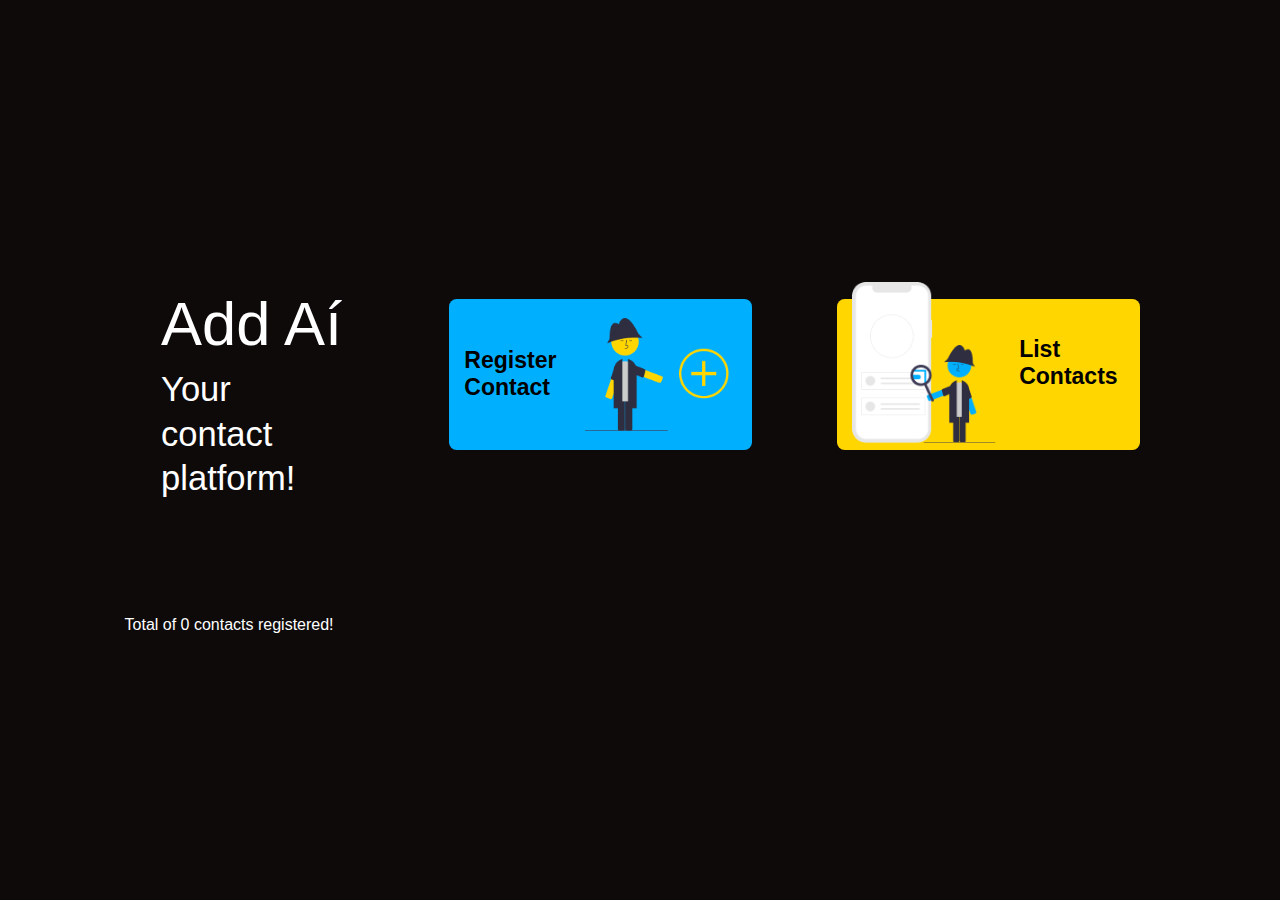
<file: index.html>
<!DOCTYPE html>
<html lang="en">

<head>
    <meta charset="UTF-8">
    <meta name="viewport" content="width=device-width, initial-scale=1.0">
    <title>Add Aí</title>
    <link href="assets/css/style.css" rel="stylesheet" />
    <link rel="manifest" href="/manifest.webmanifest" />
    <link rel="icon" type="image/png" href="/imagens/icones/favicon.ico" />
    <script src="index.js"></script>
    <script>
        navigator.serviceWorker.register('/sw.js');
    </script>
</head>

<body>
    <div id="page-landing">
        <div id="page-landing-content" class="container">
            <div class="logo-container">
                <h1>Add Aí</h1>
                <br><br>
                <h2>Your contact platform!</h2>
            </div>
            <div class="buttons-container">
                <a href="register-contact.html" class="register-contact">
                    Register Contact
                    <img src="assets/imagens/Group 15.png" class="hero-image" />
                </a>
            </div>
            <div class="buttons-container">
                <a href="list-contacts.html" class="list-contacts">
                    <img src="assets/imagens/Group 16.png" class="hero-image" />
                    List Contacts
                </a>
            </div>
            <div class="total-contacts">
                <div>Total of <span id="contContacts">0</span> contacts registered!</div>
            </div>
        </div>
    </div>

</body>

</html>
</file>
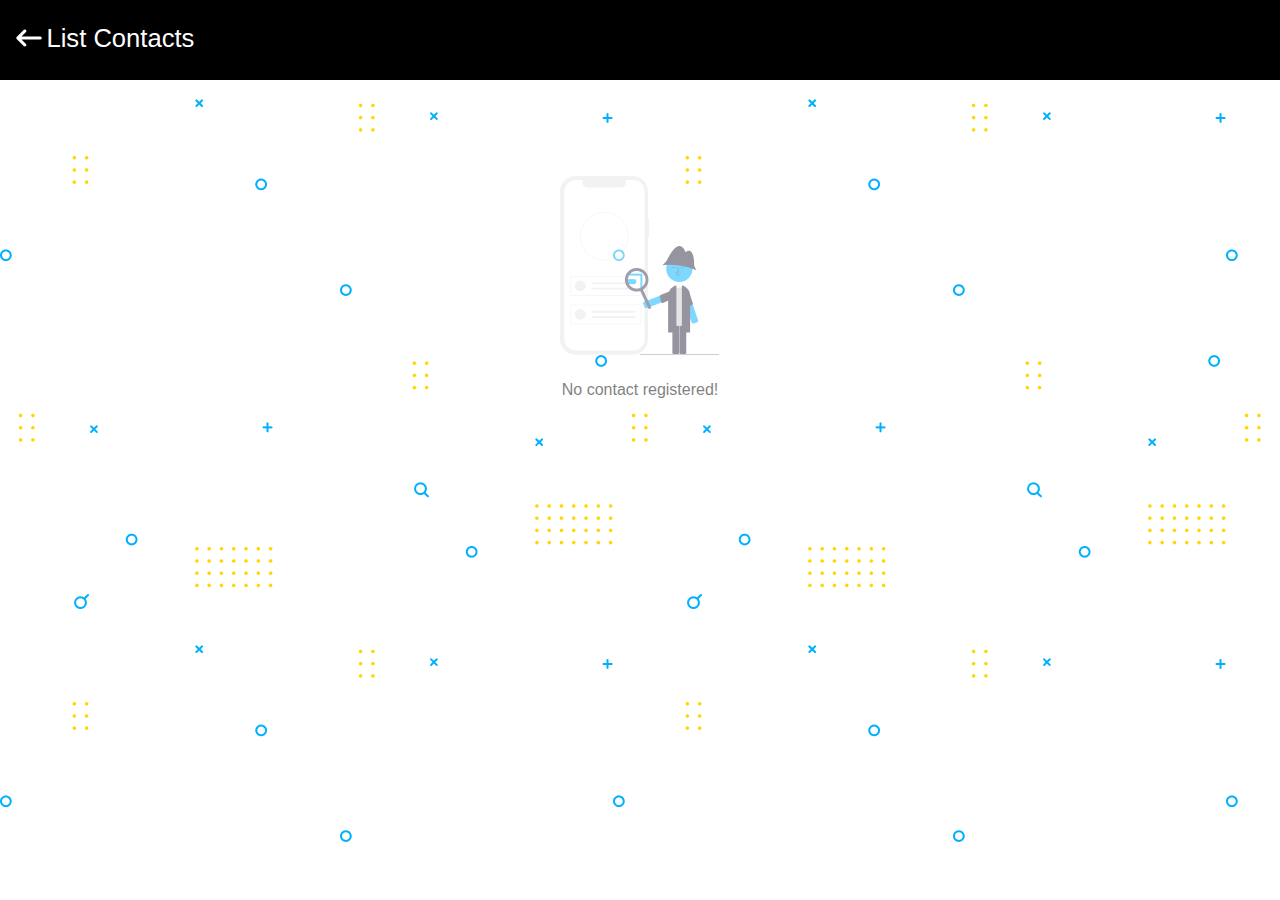
<file: list-contacts.html>
<!DOCTYPE html>
<html lang="en">

<head>
    <title>Add Aí</title>
    <meta charset="UTF-8">
    <meta name="viewport" content="width=device-width, initial-scale=1.0">
    <link rel="stylesheet" href="assets/css/addAi.css" />
    <link rel="stylesheet" href="assets/css/register-contact.css">
    <link rel="manifest" href="/manifest.webmanifest" />
    <link rel="icon" type="image/png" href="/imagens/icones/favicon.ico" />
    <script src="index.js"></script>
    <script>
        navigator.serviceWorker.register('/sw.js');
    </script>
</head>

<body>
    <header class="headerBar dark">
        <div class="appName">
            <a href="index.html">
                <img src="assets/imagens/Group 20.png" />
            </a>
            List Contacts
        </div>
    </header>
    <div class="component">
        <div class="componentContent">
            <div id="blank">
                <img src="assets/imagens/Group 16.png" />
                <p>No contact registered!</p>
            </div>

            <div id="listContacts" class="hidden"> </div>
        </div>

    </div>

    <div id="tela2" class="component hidden">
        <div class="componentContent">
            <div class="field">
                <img src="assets/imagens/Group 21.png" id="photo" class="iconContact">
                <input id="inputPhoto" type="file" name="photo" accept="image/png, image/jpeg"
                    onChange="loadPhoto(this);" />
            </div>

            <div class="field">
                <label for="inputName">Name*:</label>
                <input id="inputName" type="text" autocomplete="off" />
            </div>
            <div class="field">
                <label for="inputRelationship">Relationship*:</label>
                <select id="inputRelationship" type="text" autocomplete="off">
                    <option value=""></option>
                    <option value="college">College</option>
                    <option value="job">Job</option>
                    <option value="family">Family</option>
                    <option value="friend">Friend</option>
                </select>
            </div>
            <div class="field">
                <label for="inputPhone">Phone*:</label>
                <input id="inputPhone" type="text" autocomplete="off" />
            </div>
            <div class="field">
                <label for="inputEmail">Email*:</label>
                <input id="inputEmail" type="email" autocomplete="off" />
            </div>
            <div class="field">
                <label for="inputBirthday">Birthday:</label>
                <input id="inputBirthday" type="date" autocomplete="off" />
            </div>
            <div class="field">
                <label for="inputNotes">Notes:</label>
                <textarea id="inputNotes" type="text" autocomplete="off" maxlength="100"></textarea>
            </div>
        </div>

        <div class="componentContent">
            <div class="buttonGroup">
                <button id="btnSave" class="button save">
                    Save
                </button>
            </div>
        </div>

    </div>

</body>

</html>
</file>
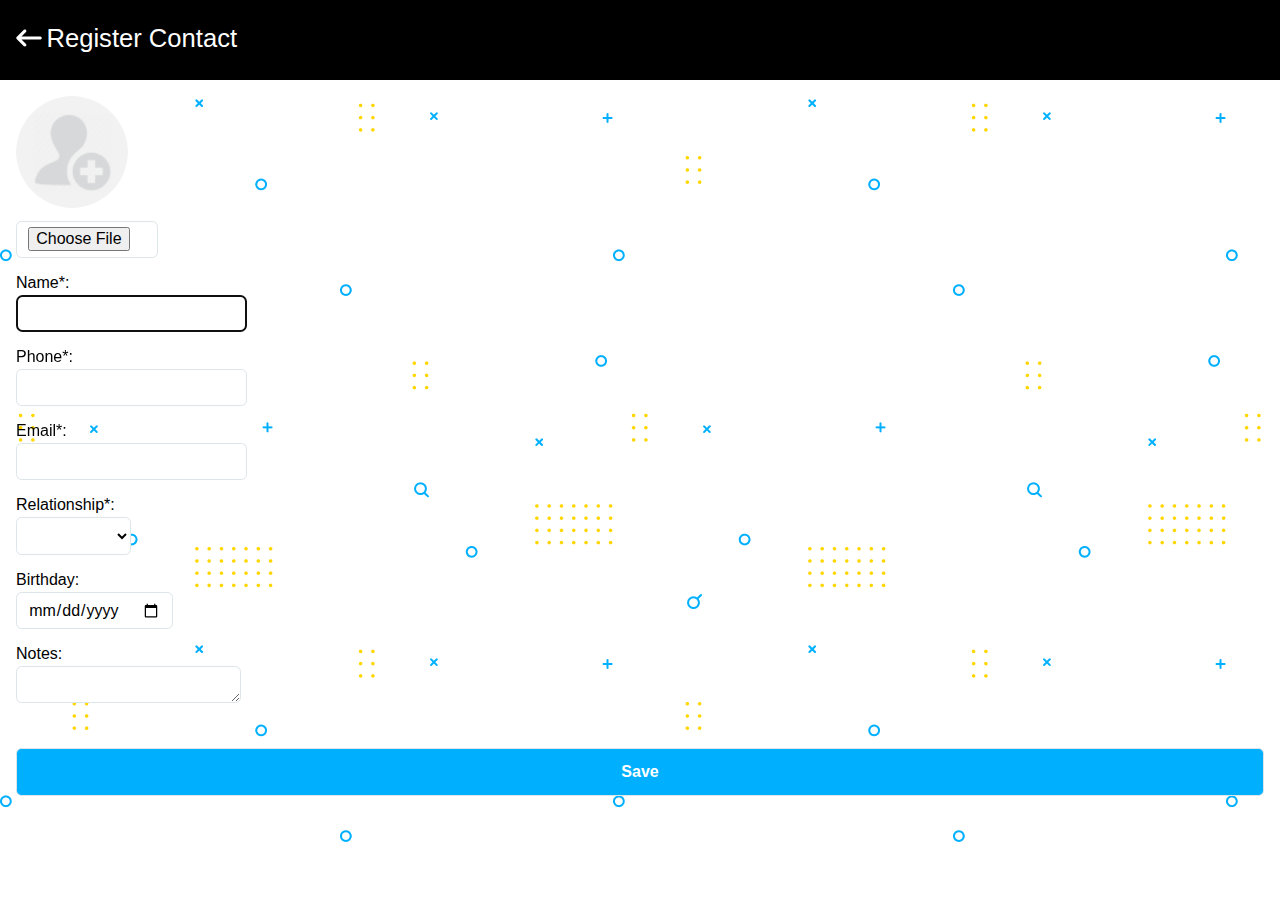
<file: register-contact.html>
<!DOCTYPE html>
<html lang="en">

<head>
    <title>Add Aí</title>
    <meta charset="UTF-8">
    <meta name="viewport" content="width=device-width, initial-scale=1.0">
    <link rel="stylesheet" href="assets/css/addAi.css" />
    <link rel="stylesheet" href="assets/css/register-contact.css">
    <link rel="manifest" href="/manifest.webmanifest" />
    <link rel="icon" type="image/png" href="/imagens/icones/favicon.ico" />
    <script src="index.js"></script>
    <script>
        navigator.serviceWorker.register('/sw.js');
    </script>
</head>

<body>
    <header class="headerBar dark">
        <div class="appName">
            <a href="index.html">
                <img src="assets/imagens/Group 20.png " />
            </a>
            Register Contact
        </div>
    </header>

    <div id="tela2" class="component">
        <div class="componentContent">

            <div class="field">
                <img src="assets/imagens/Group 21.png" id="photo" class="iconContact">
                <input id="inputPhoto" type="file" name="photo" accept="image/png, image/jpeg"
                    onchange="loadFile(event)" style="color:transparent; width: 36%;" />
            </div>

            <div class="field">
                <label for="inputName">Name*:</label>
                <input id="inputName" type="text" autocomplete="off" />
            </div>
            <div class="field">
                <label for="inputPhone">Phone*:</label>
                <input id="inputPhone" type="text" minlength="11" maxlength="11" autocomplete="off" />
            </div>
            <div class="field">
                <label for="inputEmail">Email*:</label>
                <input id="inputEmail" type="email" autocomplete="off" />
            </div>
            <div class="field">
                <label for="inputRelationship">Relationship*:</label>
                <select id="inputRelationship" type="text" autocomplete="off">
                    <option value="0"></option>
                    <option value="college">College</option>
                    <option value="job">Job</option>
                    <option value="family">Family</option>
                    <option value="friend">Friend</option>
                </select>
            </div>
            <div class="field">
                <label for="inputBirthday">Birthday:</label>
                <input id="inputBirthday" type="date" autocomplete="off" />
            </div>
            <div class="field">
                <label for="inputNotes">Notes:</label>
                <textarea id="inputNotes" type="text" autocomplete="off" maxlength="100"></textarea>
            </div>
        </div>

        <div class="componentContent">
            <div class="buttonGroup">
                <button id="btnSave" class="button save">
                    Save
                </button>
            </div>
        </div>

    </div>

</body>

</html>
<script type="text/javascript">
    document.getElementById('inputPhone').addEventListener('blur', function (e) {
        var x = e.target.value.replace(/\D/g, '').match(/(\d{2})(\d{5})(\d{4})/);
        e.target.value = '(' + x[1] + ') ' + x[2] + '-' + x[3];
    });
    var loadFile = function (event) {
        var image = document.getElementById('photo');
        image.src = URL.createObjectURL(event.target.files[0]);
    };
</script>
</file>
<file: assets/css/style.css>
* {
    margin: 0;
    padding: 0;
    font-family: Arial, Helvetica, sans-serif;
    font-size: 12pt;
    font-weight: normal;
    line-height: 1.5rem;
}

:root {
    --color-background: #0e0a0a;
    --color-primary: #00B0FF;
    --color-secundary: #FFD600;

    font-size: 60%;
}

#page-landing {
    width: 100vw;
    height: 100vh;

    display: flex;
    justify-content: center;
    align-items: center;

    color: white;
    background: var(--color-background);
}

.logo-container img {
    height: 10rem;
}

.hero-image {
    width: 100%;
}

.logo-container {
    text-align: center;
    margin-bottom: 3.2rem;
}

.logo-container h1 {
    font-size: 6.4rem;
}

.logo-container h2 {
    font-weight: 500;
    font-size: 2.4rem;
    line-height: 4.6rem;
    margin-top: 0.8rem;
}

.buttons-container {
    display: flex;
    justify-content: center;
    margin: 3.2rem 0;
}

.buttons-container a {
    width: 30rem;
    height: 13.4rem;
    border-radius: 0.8rem;
    font: 700 2.0rem Archivo;

    display: flex;
    align-items: center;
    justify-content: center;

    text-decoration: none;
    color: white;

    transition: background-color 0.2s;
}

.buttons-container a:first-child {
    margin-right: 1.6rem;
}

.buttons-container a img {
    width: 15rem;
}

.buttons-container a.register-contact {
    background: var(--color-primary);
    margin-right: 1.6rem;
    color: black;
    font-family: Arial, Helvetica, sans-serif;
    padding-left: 1.6rem;
    padding-bottom: 1.2rem;
    padding-top: 1.2rem;
}

.buttons-container a.list-contacts {
    background: var(--color-secundary);
    margin-right: 1.6rem;
    color: black;
    font-family: Arial, Helvetica, sans-serif;
    padding-left: 1.6rem;
    padding-bottom: 2.4rem;
}

.buttons-container a.register-contact:hover {
    background: var(--color-primary);
}

.buttons-container a.list-contacts:hover {
    background: var(--color-secundary);
}

.total-connections {
    font-size: 1.4rem;

    display: flex;
    align-items: center;
    justify-content: center;
}

.total-connections img {
    margin-left: 0.8rem;
}

.total-contacts {
    background-color: var(--color-background);
    padding: 3.6rem;
}

@media (min-width: 1100px) {
    #page-landing-content {
        max-width: 1100px;

        display: grid;
        grid-template-rows: 350px 1fr;
        grid-template-columns: 2fr 1fr 1fr;
        grid-template-areas:
            'logo hero hero'
            'buttons buttons total'
        ;
    }

    .logo-container {
        grid-area: logo;
        align-self: center;
        text-align: left;
        margin: 0;
        background-color: var(--color-background);
        padding: 7.4rem;
    }

    .logo-container h1 {
        text-align: initial;
        font-size: 6.4rem;
    }

    .logo-container h2 {
        text-align: initial;
        font-size: 3.6rem;
    }

    .logo-container img {
        height: 100%;
    }

    .hero-image {
        grid-area: hero;
        justify-self: end;
    }

    .buttons-container {
        justify-content: flex-start;
        background-color: var(--color-background);
        padding: 3.6rem;
    }

    .buttons-container a {
        font-size: 2.4rem;
    }

    .buttons-container a img {
        margin-right: 2.4rem;
    }

    .total-contacts {
        background-color: var(--color-background);
        padding: 3.6rem;
    }

    .total-connections {
        grid-area: total;
        justify-self: end;
    }

}
</file>
<file: assets/css/addAi.css>
* {
    margin: 0;
    padding: 0;
    font-family: Arial, Helvetica, sans-serif;
    font-size: 12pt;
    font-weight: normal;
    line-height: 1.5rem;
}

body {
    padding-top: 5rem;
}

.appName {
    font-size: 1.6rem;
    margin-left: 1rem;
    color: white;
    vertical-align: baseline;
}

.appName a {
    text-decoration: none;
    vertical-align: baseline;
}


.hidden {
    display: none;
}

h1 {
    font-size: 1.5rem;
    font-weight: bold;
}

h2 {
    font-size: 1.2rem;
    font-weight: bold;
}

h3 {
    font-size: 1rem;
    font-weight: bold;
}

p {
    margin-top: 1rem;
    text-align: justify;
}

.headerBar {
    position: fixed;
    top: 0;
    left: 0;
    width: 100%;
    background-color: #000;
    height: 5rem;
    display: flex;
    flex-direction: row;
    align-items: center;
    justify-content: space-between;
}

.moduleName {
    font-size: 1.6rem;
    margin-left: 1rem;
}

.badge {
    border: thin solid black;
    border-radius: 0.75rem;
    min-width: 1.25rem;
    text-align: center;
    background-color: #fff;
    color: #000;
    margin-right: 1rem;
}

.componentHeader {
    position: fixed;
    left: 0;
    padding: 1rem 0;
    background-color: #fff;
    height: 3rem;
    width: 100%;
    display: flex;
    flex-direction: row;
    align-items: center;
    justify-content: space-between;
}

.componentTitle {
    margin-left: 1rem;
    flex: 1;
}

.componentTitle~*:last-child {
    margin-right: 1rem;
}

.componentContent {
    padding: 1rem;
}

.componentHeader+.componentContent {
    padding-top: 5.5rem;
}

.navBar {
    position: fixed;
    left: 0;
    width: 100%;
    color: #000;
    background: #edf6f9;
    display: flex;
    flex-direction: row;
    justify-content: space-between;
    align-items: center;
}

.navBar.bottom {
    bottom: 0;
}

.navBar:not(.bottom)~* {
    margin-top: 4rem;
}

.navBar .buttonGroup {
    flex: 1;
    margin-right: 3rem;
}

.navBar .button {
    height: 4rem;
}

.navBar .buttonGroup .button:first-child,
.navBar .buttonGroup .button:last-child {
    border-radius: 0;
}

.button {
    height: 3rem;
    min-width: 3rem;
    padding: 0.25rem 0.75rem;
    border-radius: 0.5rem;
    background-color: #edf6f9;
    border: thin solid #dce5e8;
    line-height: 1rem;
}

.save {
    background-color: #00B0FF;
    color: white;
    font-weight: bold;
}

.save:hover {
    background-color: #4EA4D3;
}

#blank {
    opacity: 0.5;
    align-items: baseline;
    width: 100%;
    padding-top: 5rem;
    text-align: center;
}

#blank * {
    text-align: center;
}


#contContacts {
    color: white;
}

.button:active {
    background: #cbd4d7;
    border: thin solid #bac3c6;

}

.button img {
    display: inline-block;
    height: 1rem;
    width: 1rem;
    vertical-align: middle;
    padding: 0.25rem;
}

.buttonGroup {
    display: flex;
}

.buttonGroup .button {
    flex: 1;
    border-radius: 0;
}

.buttonGroup.end {
    justify-content: flex-end;
}

.buttonGroup .button.half {
    flex: 0.5;
}

.buttonGroup .button.third {
    flex: 0.33;
}

.buttonGroup .button.quarter {
    flex: 0.25;
}

.buttonGroup .button:first-child {
    border-radius: 0.35rem 0 0 0.35rem;
}

.buttonGroup .button:last-child {
    border-radius: 0 0.35rem 0.35rem 0;
}

.buttonGroup .button:first-child:last-child {
    border-radius: 0.35rem 0.35rem 0.35rem 0.35rem;
}

.field {
    display: grid;
    flex-direction: row;
    justify-content: space-between;
    align-items: center;
    margin-bottom: 0.8rem;
}

.field label {
    margin-right: 1rem;
}

.field label.half {
    flex: 1;
}

.field label.third {
    flex: 0.5;
}

.field label.quarter {
    flex: 0.33;
}

.field label.fifth {
    flex: 0.25;
}

.field input {
    flex: 1;
    height: 1.6rem;
    padding: 0.3rem 0.7rem;
    color: #000;
    background: #fff;
    border: thin solid #dce5e8;
    border-radius: 0.35rem;
    /* width: 7rem; */
}

.field textarea {
    flex: 1;
    height: 1.6rem;
    padding: 0.3rem 0.7rem;
    color: #000;
    background: #fff;
    border: thin solid #dce5e8;
    border-radius: 0.35rem;
    /* width: 27rem; */
}

.field select {
    flex: 1;
    padding: 0.3rem 0.7rem;
    color: #000;
    background: #fff;
    border: thin solid #dce5e8;
    border-radius: 0.35rem;
    /* width: 28.5rem; */
    height: 2.4rem;
}

.field input.valid {
    border: thin solid #2a9d8f;
}

.field input.invalid {
    border: thin solid #ef233c;
}

.list {
    width: 100%;
    list-style: none;
}

.list li {
    padding: 1rem;
    color: #000;
    background: #fff;
    border-color: #dce5e8;
    border-style: solid;
    border-width: 0 thin thin thin;
    display: flex;
    flex-direction: row;
    justify-content: space-between;
    align-items: center;
}

.list li.active {
    color: #fff;
    background: #3b78ac;
    border: thin solid #2a679b;
}

.list li:first-child {
    border-top-width: thin;
    border-radius: 0.35rem 0.35rem 0 0;
}

.list li:last-child {
    border-radius: 0 0 0.35rem 0.35rem;
}

.list li:first-child:last-child {
    border-radius: 0.35rem 0.35rem 0.35rem 0.35rem;
}

/* cores */
.active {
    color: #fff;
    background: #3b78ac;
    border: thin solid #2a679b;
}

.active:active {
    background: #19568a;
    border: thin solid #084579;
}

.primary {
    color: #fff;
    background: #3b78ac;
    border: thin solid #2a679b;
}

.primary:active {
    background: #19568a;
    border: thin solid #084579;
}

.secondary {
    color: #000;
    background: #cddfeb;
    border: thin solid #bcceda;
}

.secondary:active {
    background: #abbdc9;
    border: thin solid #9aacb8;
}

.success {
    color: #fff;
    background: #2a9d8f;
    border: thin solid #198c7e;
}

.success:active {
    background: #087b6d;
    border: thin solid #006a5c;
}

.warning {
    color: #000;
    background: #ffd166;
    border: thin solid #eec055;
}

.warning:active {
    background: #ddb044;
    border: thin solid #cca033;
}

.danger {
    color: #fff;
    background: #ef233c;
    border: thin solid #de122b;
}

.danger:active {
    background: #cd011a;
    border: thin solid #bc0009;
}

.light {
    color: #000;
    background: #edf6f9;
    border: thin solid #dce5e8;
}

.light:active {
    background: #cbd4d7;
    border: thin solid #bac3c6;
}

.dark {
    color: #fff;
    background: #000;
}

.dark:active {
    background: #000;
}

/* espaçamentos */
.mt1 {
    margin-top: 1rem;
}

.mt2 {
    margin-top: 2rem;
}

.mt3 {
    margin-top: 3rem;
}

.mt4 {
    margin-top: 4rem;
}

.cardContacts {
    border-radius: 0.35rem;
    border: thin solid #deddde;
    margin-bottom: 10px;
    padding: 0.8rem;
    height: 10rem;
    display: flex;
    flex-flow: column wrap;
    align-content: space-between;
}

.imgCard {
    height: 7rem;
    border-radius: 50%;
    display: flex;
    padding: 0.8rem;
}

.iconContact {
    width: 7rem;
    height: 7rem;
    border-radius: 50%;
    margin-bottom: 0.8rem;
    align-self: flex-start;
}

.fieldImg {
    flex: 1;
    border: thin solid #2a9d8f;
    border-radius: 0.35rem;

    flex-direction: row;
    justify-content: space-between;
    display: grid;
    flex-direction: row;
    justify-content: space-between;
}

.buttonCard {
    /* width: 2.4rem;
    height: 2.4rem; */
    border-radius: 50%;
    justify-content: flex-end;
    border: none;
    margin: 0.2rem;
}

.Edit {
    background-color: #FFD600;
}

.Delete {
    background-color: #E63946;
}

.View {
    background-color: #00B0FF;
}

.inputDisable {
    background-color: #eaeaea !important;
}

.searhInput {
    font-size: 16px;
    margin-bottom: 1.6rem;
    padding: 0.8rem;
    display: flex;
    flex-flow: column wrap;
    align-content: space-between;
    width: 50%;
    border-width: 0 0 1px;
    border-color: #dce5e8;
    outline: 0;
}
</file>
<file: assets/css/register-contact.css>
body {
    background-image: url('../image/Background.png');
}

#page-register-contact-form {
    width: 100vw;
    height: 100vh;
}

#page-register-contact-form .header-content {
    margin-bottom: 6.4rem;
    background-color: white;
}

#page-register-contact-form main {
    background: var(--color-box-base);
    width: 100%;
    max-width: 74rem;
    border-radius: 0.8rem;
    margin: -3.2rem auto 3.2rem;
    padding-top: 6.4rem;
    overflow: hidden;
}

#page-register-contact-form main fieldset {
    border: 0;
    padding: 0 2.4rem;
}

#page-register-contact-form main fieldset+fieldset {
    margin-top: 6.4rem;
}

#page-register-contact-form main fieldset legend {
    font: 700 2.4rem Archivo;
    color: var(--color-text-title);
    margin-bottom: 2.4rem;
    display: flex;
    align-items: center;
    justify-content: space-between;
    width: 100%;
    padding-bottom: 1.6rem;
    border-bottom: 1px solid var(--color-line-in-white);
}

#page-register-contact-form main fieldset legend button {
    background: none;
    border: 0;
    color: var(--color-primary);
    font: 700 1.6rem Archivo;
    cursor: pointer;
    transition: color 0.2s;
}

#page-register-contact-form main fieldset legend button:hover {
    color: var(--color-primary-dark);
}


#page-register-contact-form main fieldset .input-block+.textarea-block,
#page-register-contact-form main fieldset .select-block+.input-block {
    margin-top: 2.4rem;
}

#page-register-contact-form main label {
    color: var(--color-text-complement);
}

#page-register-contact-form main footer {
    padding: 4rem 2.4rem;
    background: var(--color-box-footer);
    border-top: 1px solid var(--color-line-in-white);
    margin-top: 6.4rem;
}

#page-register-contact-form main footer p {
    display: flex;
    align-items: center;
    justify-content: center;
    font-size: 1.4rem;
    line-height: 2.4rem;
    color: var(--color-text-complement);
}

#page-register-contact-form main footer img {
    margin-right: 2rem;
}

#page-register-contact-form main footer button {
    width: 100%;
    height: 5.6rem;
    background: var(--color-secundary);
    color: var(--color-button-text);
    border: 0;
    border-radius: 0.8rem;
    cursor: pointer;
    font: 700 1.6rem Archivo;
    display: flex;
    align-items: center;
    justify-content: center;
    text-decoration: none;
    transition: background-color 0.2s;
    margin-top: 3.2rem;
}

#page-register-contact-form main footer button:hover {
    background: var(--color-secundary-dark);
}

@media (min-width: 700px) {
    #page-register-contact-form {
        max-width: 100vw;
    }

    #page-register-contact-form .page-header .header-content {
        margin-bottom: 0;
    }

    #page-register-contact-form main fieldset {
        padding: 0 6.4rem;
    }

    #page-register-contact-form main .schedule-item {
        display: grid;
        grid-template-columns: 2fr 1fr 1fr;
        column-gap: 1.6rem;
    }

    #page-register-contact-form main .schedule-item .input-block {
        margin-top: 0 !important;
    }

    #page-register-contact-form main footer {
        padding: 4.0rem 6.4rem;
        display: flex;
        align-items: center;
        justify-content: space-between;
    }

    #page-register-contact-form main footer p {
        justify-content: space-between;
    }

    #page-register-contact-form main footer button {
        width: 20rem;
        margin-top: 0;
    }
}
</file>
